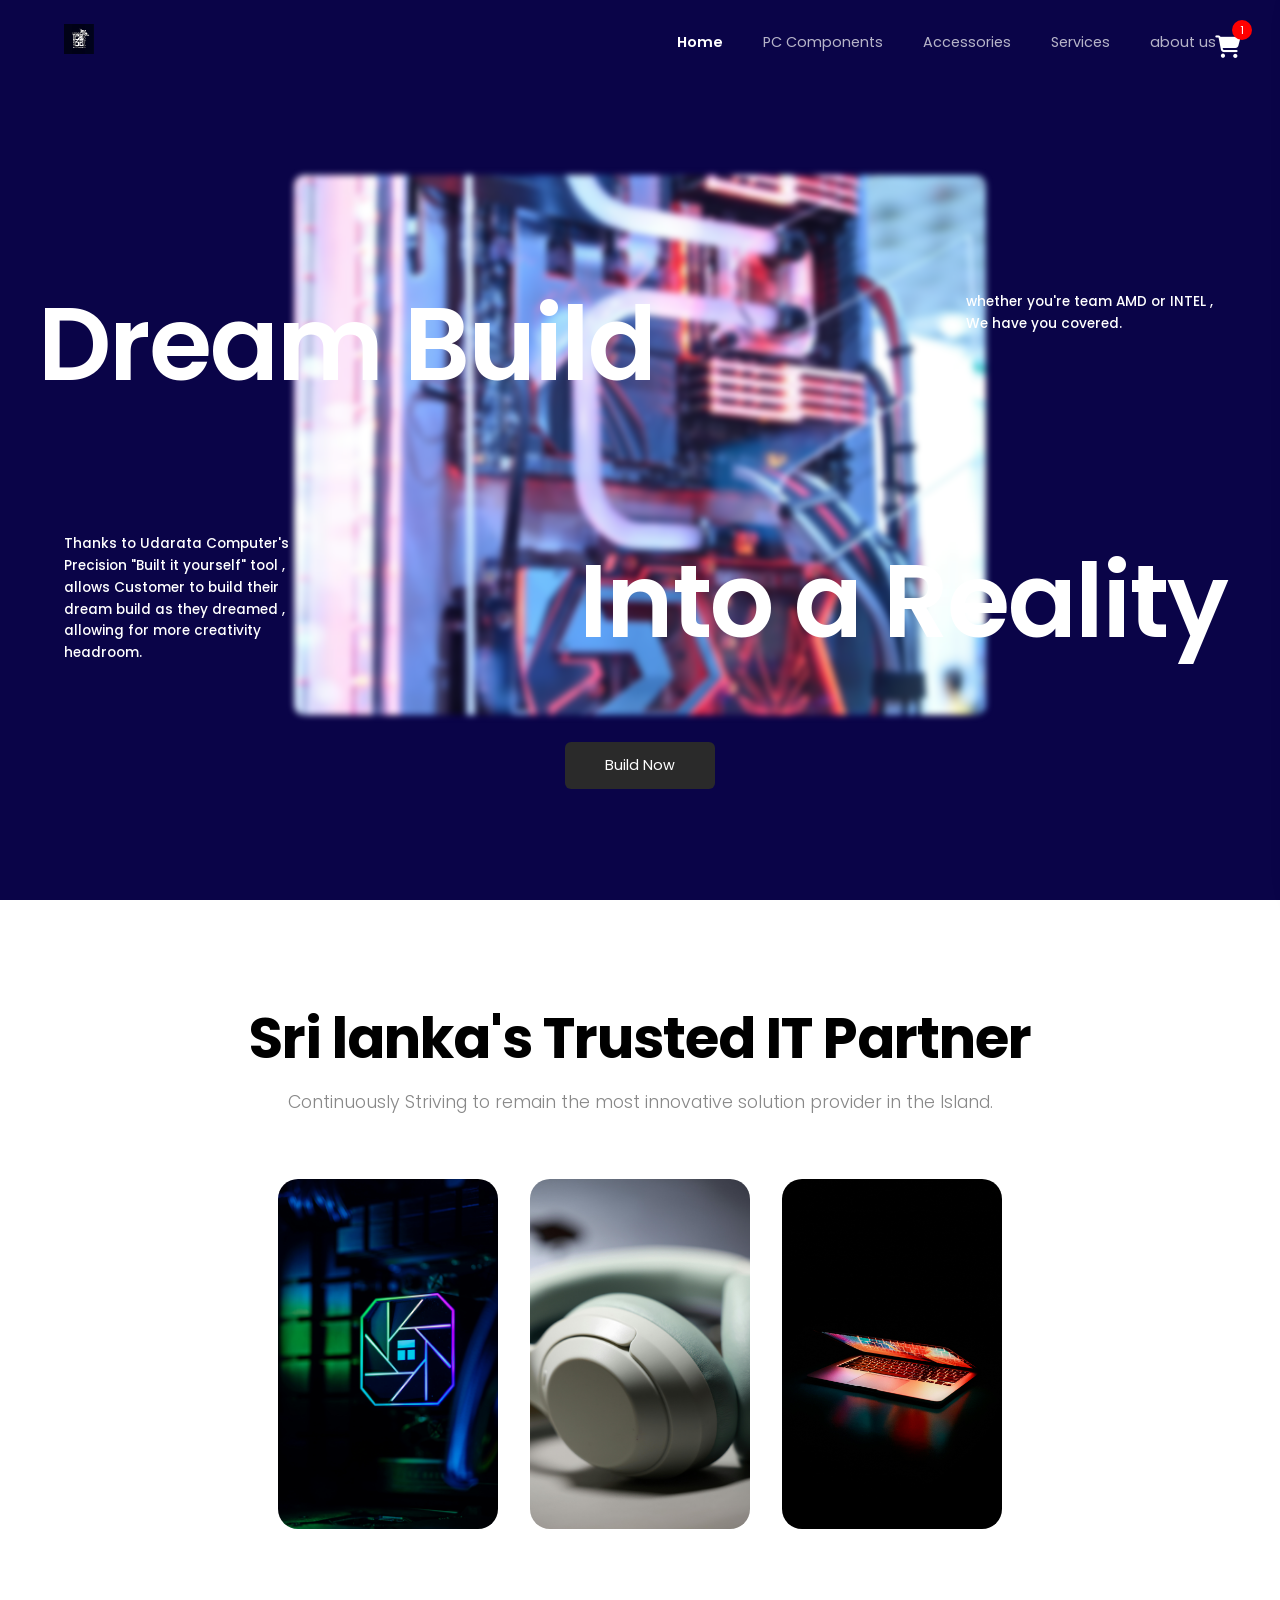
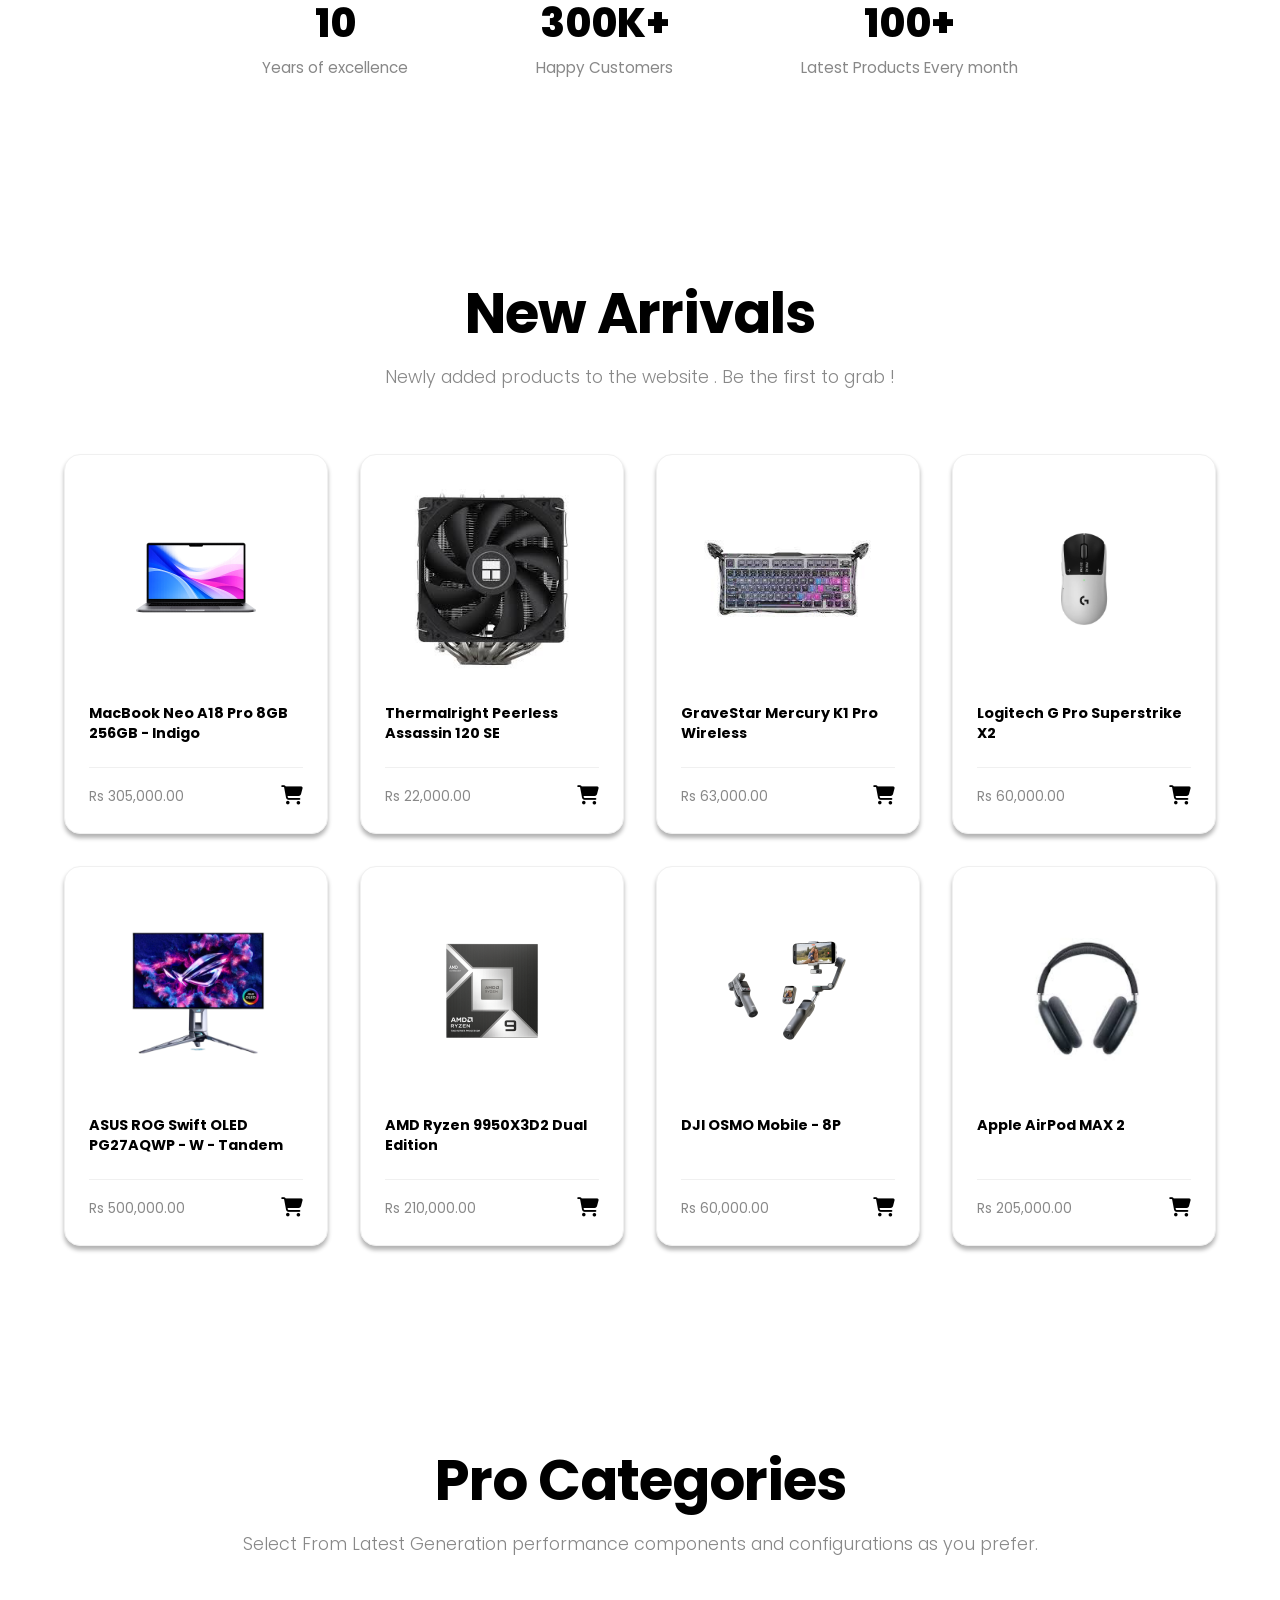
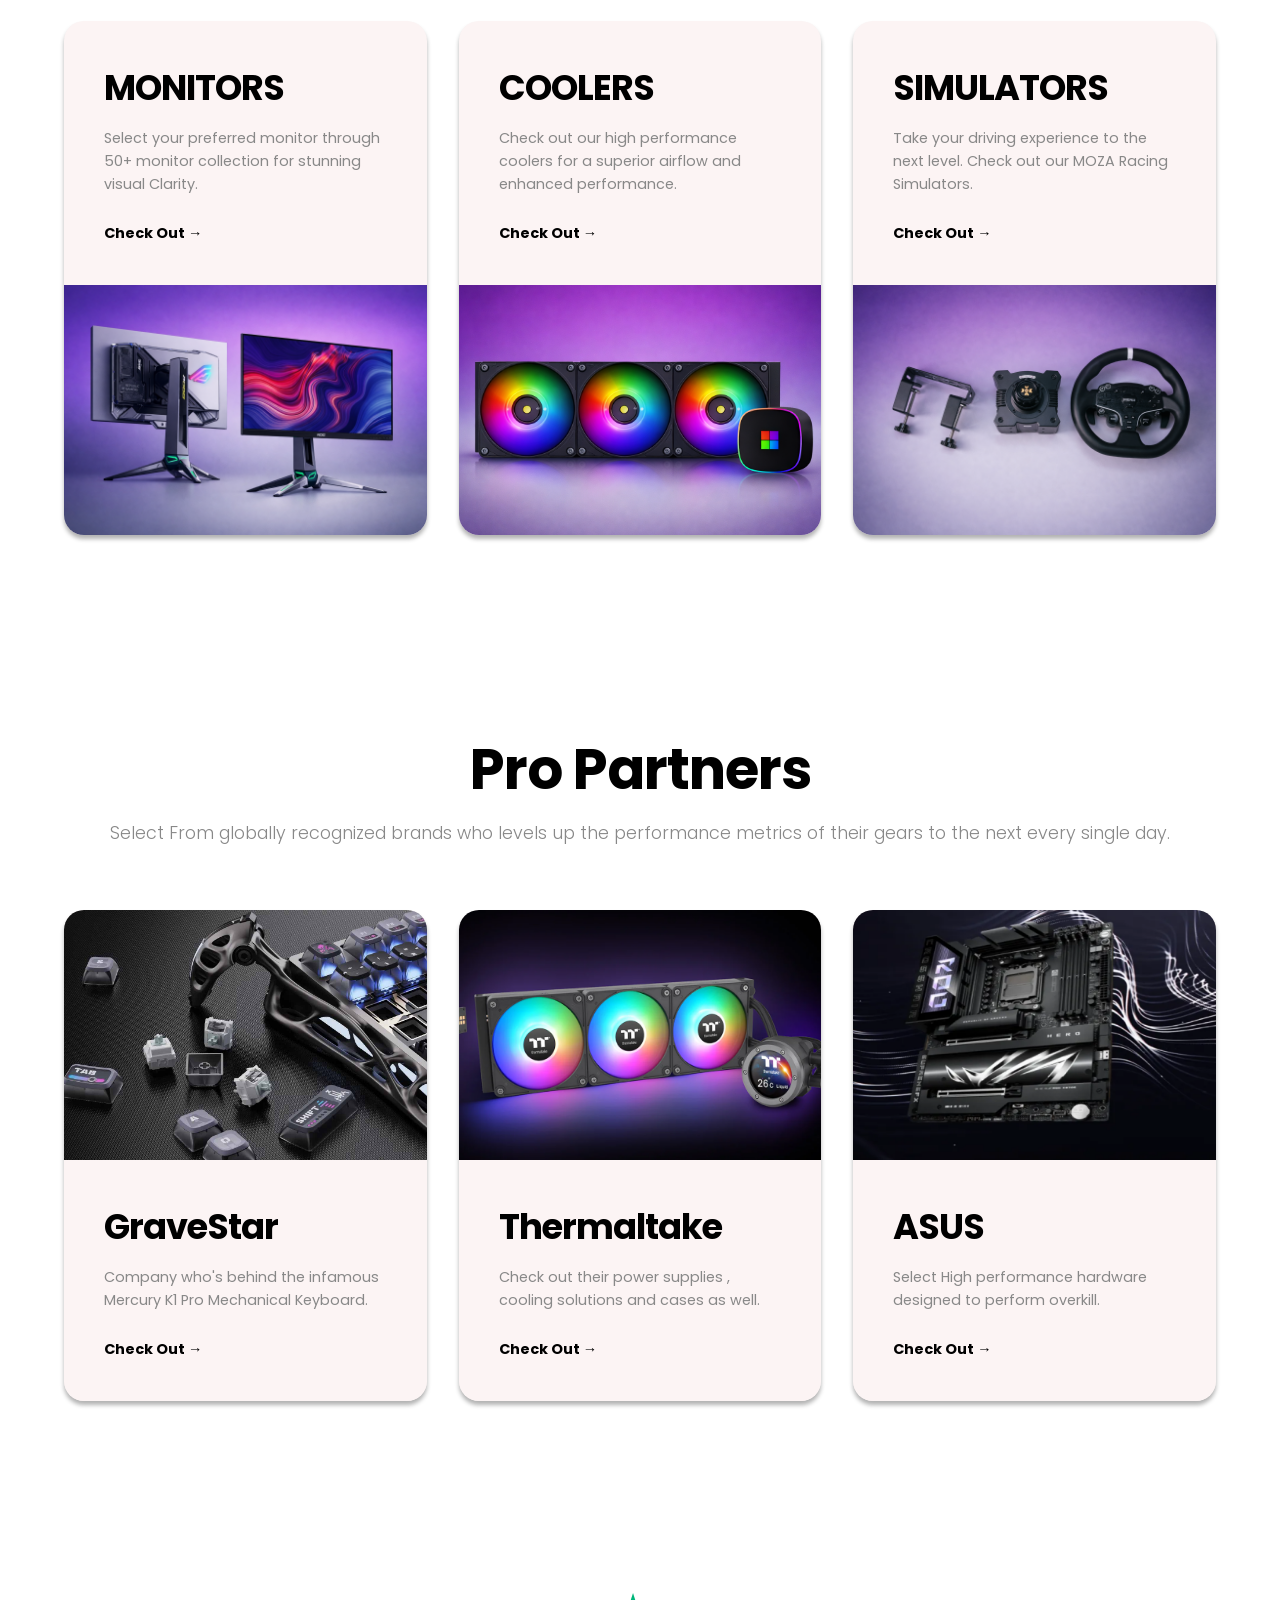
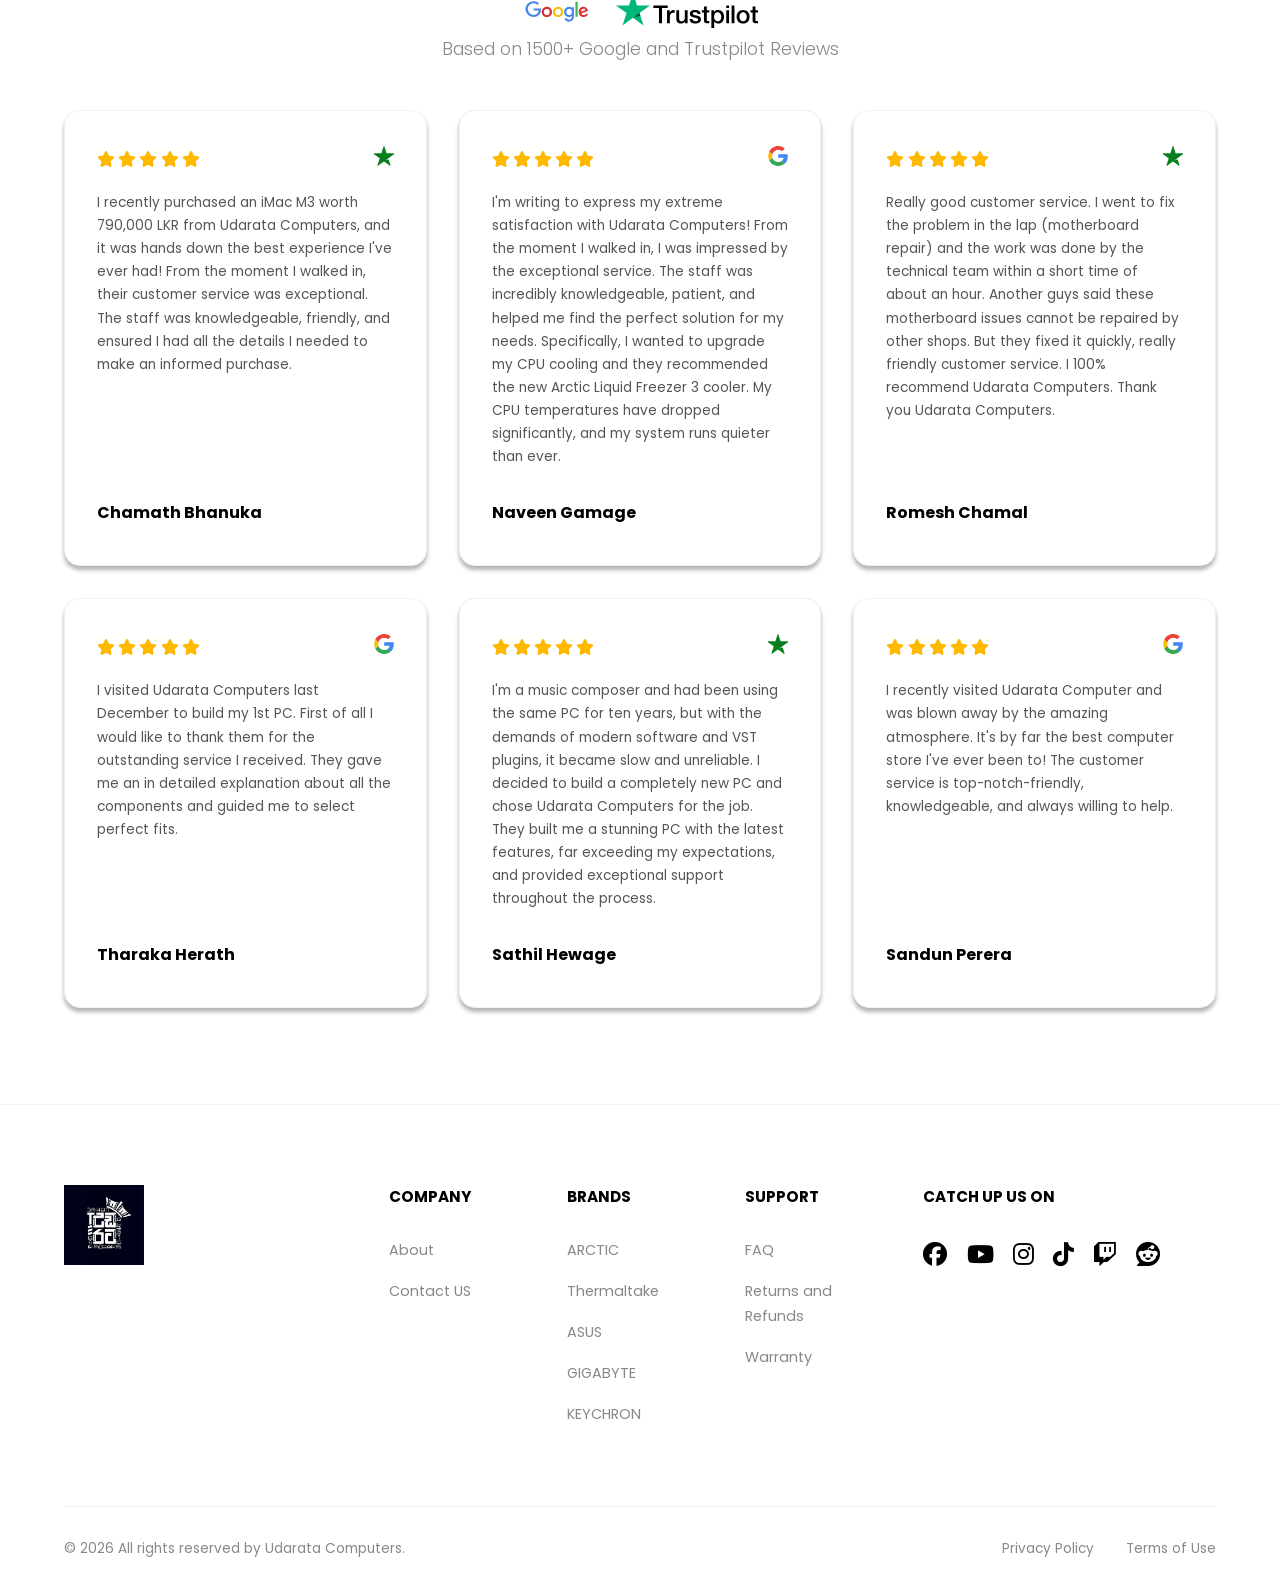
<file: index.html>
<!DOCTYPE html>
<html lang="en">
<head>
    <meta charset="UTF-8">
    <meta name="viewport" content="width=device-width, initial-scale=1.0">
    <title>Udarata Computers</title>
    <!-- Google Fonts: Poppins -->
    <link rel="preconnect" href="https://fonts.googleapis.com">
    <link rel="preconnect" href="https://fonts.gstatic.com" crossorigin>
    <link href="https://fonts.googleapis.com/css2?family=Poppins:wght@300;400;500;600;700;800&display=swap" rel="stylesheet">
    <!-- FontAwesome for Icons -->
    <link rel="stylesheet" href="https://cdnjs.cloudflare.com/ajax/libs/font-awesome/6.4.0/css/all.min.css">
    <!-- Custom CSS -->
    <link rel="stylesheet" href="style.css">
</head>
<body>

    <!-- Hero Section -->
    <header class="hero">
        <nav class="navbar">
            <div class="logo">
                <img src="assets/uDarata Logo.png" alt="Logo" #="hero-img" style="height: 30px;">
            </div>
            <ul class="nav-links">
                <li><a href="#" class="active">Home</a></li>
                <li><a href="pc_peripherals.html">PC Components</a></li>
                <li><a href="#">Accessories</a></li>
                <li><a href="#">Services</a></li>
                <li><a href="#">about us</a></li>
            </ul>
            <div class="cart-icon">

                <i class="fa-solid fa-cart-shopping"></i>
            
                <span class="cart-count">1</span>
            
            </div>
        </nav>

        <!-- SIDEBAR CART -->

<!-- CART ICON -->


<!-- OVERLAY -->
<div class="cart-overlay"></div>

<!-- SIDEBAR -->
<div class="cart-sidebar">

    <!-- TOP -->
    <div class="cart-header">

        <h2>Your Cart</h2>

        <button class="close-cart">
            <i class="fa-solid fa-xmark"></i>
        </button>

    </div>

    <!-- CART ITEMS -->
    <div class="cart-items"></div>

    <!-- FOOTER -->
    <div class="cart-footer">

        <div class="total-row">
            <span>Total</span>
            <h3>Rs 0</h3>
        </div>

        <button class="checkout-btn">
            CHECKOUT
        </button>

    </div>

</div>
        
        <div class="hero-content">
            <div class="hero-image-container">
                <img src="assets/Hero.jpg" alt="PC Build" class="hero-img">
                <div class="hero-text-overlay1">
                    <h1 class="hero-title1">Dream Build</h1>    
                </div>
                <div class="hero-text-overlay2">
                    <h1 class="hero-title2">Into a Reality</h1>
                </div>
            </div>
            
            <div class="hero-text-left">
                <p>Thanks to Udarata Computer's Precision "Built it yourself" tool , allows Customer to build their dream build as they dreamed , allowing for more creativity headroom.</p>
            </div>
            
            <div class="hero-text-right">
                <p>whether you're team AMD or INTEL , We have you covered.</p>
            </div>
            
            <button class="build-now-btn">Build Now</button>
        </div>
    </header>

    <!-- Trusted IT Partner Section -->
    <section class="trusted-section">
        <h2>Sri lanka's Trusted IT Partner</h2>
        <p class="subtitle">Continuously Striving to remain the most innovative solution provider in the Island.</p>
        
        <div class="trusted-images">
            <img src="assets/home 01.jpeg" alt="PC Case" class="img-tall">
            <img src="assets/home 02.jpeg" alt="Headphones" class="img-tall">
            <img src="assets/home 03.jpeg" alt="Laptop" class="img-tall">
        </div>
        
        <div class="trusted-stats">
            <div class="stat">
                <h3>10</h3>
                <p>Years of excellence</p>
            </div>
            <div class="stat">
                <h3>300K+</h3>
                <p>Happy Customers</p>
            </div>
            <div class="stat">
                <h3>100+</h3>
                <p>Latest Products Every month</p>
            </div>
        </div>
    </section>

    <!-- New Arrivals Section -->
    <section class="new-arrivals">
        <h2>New Arrivals</h2>
        <p class="subtitle">Newly added products to the website . Be the first to grab !</p>
        
        <div class="product-grid">
            <!-- Product 1 -->
            <div class="product-card">
                <div class="product-img">
                    <img src="assets/Macbook Neo.png" alt="MacBook Neo A18">
                </div>
                <div class="product-info">
                    <h4>MacBook Neo A18 Pro 8GB 256GB - Indigo</h4>
                    <div class="price-row">
                        <span class="price">Rs 305,000.00</span>
                    
                        <span class="add-to-cart"
                              data-name="MacBook Neo A18 Pro"
                              data-price="305000">
                            <i class="fa-solid fa-cart-shopping"></i>
                        </span>
                    </div>
                </div>
            </div>
            <!-- Product 2 -->
            <div class="product-card">
                <div class="product-img">
                    <img src="assets/thermalright pa 120 SE.jpg" alt="Thermalright Cooler">
                </div>
                <div class="product-info">
                    <h4>Thermalright Peerless Assassin 120 SE</h4>
                    <div class="price-row">
                        <span class="price">Rs 22,000.00</span>
                    
                        <span class="add-to-cart"
                              data-name="Thermalright PA 120 SE"
                              data-price="22000">
                            <i class="fa-solid fa-cart-shopping"></i>
                        </span>
                    </div>
                </div>
            </div>
            <!-- Product 3 -->
            <div class="product-card">
                <div class="product-img">
                    <img src="assets/gravestar pro KB.jpg" alt="GraveStar Keyboard">
                </div>
                <div class="product-info">
                    <h4>GraveStar Mercury K1 Pro Wireless</h4>
                    <div class="price-row">
                        <span class="price">Rs 63,000.00</span>
                    
                        <span class="add-to-cart"
                              data-name="GraveStar Mercury K1"
                              data-price="63000">
                            <i class="fa-solid fa-cart-shopping"></i>
                        </span>
                    </div>
                </div>
            </div>
            <!-- Product 4 -->
            <div class="product-card">
                <div class="product-img">
                    <img src="assets/G pro  ss 2.png" alt="Logitech Mouse">
                </div>
                <div class="product-info">
                    <h4>Logitech G Pro Superstrike X2</h4>
                    <div class="price-row">
                        <span class="price">Rs 60,000.00</span>
                    
                        <span class="add-to-cart"
                              data-name="Logitech Superstrike X2"
                              data-price="60000">
                            <i class="fa-solid fa-cart-shopping"></i>
                        </span>
                    </div>
                </div>
            </div>
            <!-- Product 5 -->
            <div class="product-card">
                <div class="product-img">
                    <img src="assets/rog monitor.PNG" alt="ASUS Monitor">
                </div>
                <div class="product-info">
                    <h4>ASUS ROG Swift OLED PG27AQWP - W - Tandem OLED</h4>
                    <div class="price-row">
                        <span class="price">Rs 500,000.00</span>
                    
                        <span class="add-to-cart"
                              data-name="ASUS ROG Swift OLED PG27AQWP"
                              data-price="500000">
                            <i class="fa-solid fa-cart-shopping"></i>
                        </span>
                    </div>
                </div>
            </div>
            <!-- Product 6 -->
            <div class="product-card">
                <div class="product-img">
                    <img src="assets/9950x3D2.png" alt="AMD Ryzen CPU">
                </div>
                <div class="product-info">
                    <h4>AMD Ryzen 9950X3D2 Dual Edition</h4>
                    <div class="price-row">
                        <span class="price">Rs 210,000.00</span>
                    
                        <span class="add-to-cart"
                              data-name="AMD Ryzen 9950X3D2"
                              data-price="210000">
                            <i class="fa-solid fa-cart-shopping"></i>
                        </span>
                    </div>
                </div>
            </div>
            <!-- Product 7 -->
            <div class="product-card">
                <div class="product-img">
                    <img src="assets/DJI OSMO.png" alt="DJI Gimbal">
                </div>
                <div class="product-info">
                    <h4>DJI OSMO Mobile - 8P</h4>
                    <div class="price-row">
                        <span class="price">Rs 60,000.00</span>
                    
                        <span class="add-to-cart"
                              data-name="DJI OSMO Mobile"
                              data-price="60000">
                            <i class="fa-solid fa-cart-shopping"></i>
                        </span>
                    </div>
                </div>
            </div>
            <!-- Product 8 -->
            <div class="product-card">
                <div class="product-img">
                    <img src="assets/airpods.PNG" alt="AirPods Max">
                </div>
                <div class="product-info">
                    <h4>Apple AirPod MAX 2</h4>
                    <div class="price-row">
                        <span class="price">Rs 205,000.00</span>
                        <span class="add-to-cart"
                              data-name="Apple AirPod MAX 2"
                              data-price="205000">
                            <i class="fa-solid fa-cart-shopping"></i>
                        </span>
                    </div>
                </div>
            </div>
        </div>
    </section>

    <!-- Pro Categories Section -->
    <section class="pro-categories">
        <h2>Pro Categories</h2>
        <p class="subtitle">Select From Latest Generation performance components and configurations as you prefer.</p>
        
        <div class="category-grid">
            <div class="category-card">
                <div class="cat-content">
                    <h3>MONITORS</h3>
                    <p>Select your preferred monitor through 50+ monitor collection for stunning visual Clarity.</p>
                    <a href="#" class="check-out">Check Out &rarr;</a>
                </div>
                <img src="assets/Monitors.png" alt="Monitors">
            </div>
            <div class="category-card">
                <div class="cat-content">
                    <h3>COOLERS</h3>
                    <p>Check out our high performance coolers for a superior airflow and enhanced performance.</p>
                    <a href="#" class="check-out">Check Out &rarr;</a>
                </div>
                <img src="assets/Coolers.png" alt="Coolers">
            </div>
            <div class="category-card">
                <div class="cat-content">
                    <h3>SIMULATORS</h3>
                    <p>Take your driving experience to the next level. Check out our MOZA Racing Simulators.</p>
                    <a href="#" class="check-out">Check Out &rarr;</a>
                </div>
                <img src="assets/Simulators.png" alt="Simulators">
            </div>
        </div>
    </section>

    <!-- Pro Partners Section -->
    <section class="pro-partners">
        <h2>Pro Partners</h2>
        <p class="subtitle">Select From globally recognized brands who levels up the performance metrics of their gears to the next every single day.</p>
        
        <div class="partner-grid">
            <div class="partner-card">
                <div class="partner-img-wrapper">
                    <img src="assets/gravestar KB.jpg" alt="GraveStar Keyboard">
                </div>
                <div class="partner-content">
                    <h3>GraveStar</h3>
                    <p>Company who's behind the infamous Mercury K1 Pro Mechanical Keyboard.</p>
                    <a href="#" class="check-out">Check Out &rarr;</a>
                </div>
            </div>
            <div class="partner-card">
                <div class="partner-img-wrapper">
                    <img src="assets/thermaltake.PNG" alt="Thermaltake">
                </div>
                <div class="partner-content">
                    <h3>Thermaltake</h3>
                    <p>Check out their power supplies , cooling solutions and cases as well.</p>
                    <a href="#" class="check-out">Check Out &rarr;</a>
                </div>
            </div>
            <div class="partner-card">
                <div class="partner-img-wrapper">
                    <img src="assets/asus mobo.PNG" alt="ASUS Motherboard">
                </div>
                <div class="partner-content">
                    <h3>ASUS</h3>
                    <p>Select High performance hardware designed to perform overkill.</p>
                    <a href="#" class="check-out">Check Out &rarr;</a>
                </div>
            </div>
        </div>
    </section>

    <!-- Reviews Section -->
    <section class="reviews">
        <div class="review-logos">
            <img src="assets/google name.svg" alt="Google" style="height: 35px;">
            <img src="assets/trustpilot name.svg" alt="Trustpilot" style="height: 35px;">
        </div>
        <p class="subtitle" style="margin-bottom: 2rem;">Based on 1500+ Google and Trustpilot Reviews</p>
        
        <div class="review-grid">
            <!-- Review 1 -->
            <div class="review-card">
                <div class="stars">
                    <i class="fa-solid fa-star"></i><i class="fa-solid fa-star"></i><i class="fa-solid fa-star"></i><i class="fa-solid fa-star"></i><i class="fa-solid fa-star"></i>
                    <span class="trust-icon"><img src="assets/trustpilot star.svg" alt="Trustpilot" style="height: 20px;"></span>
                </div>
                <p class="review-text">I recently purchased an iMac M3 worth 790,000 LKR from Udarata Computers, and it was hands down the best experience I've ever had! From the moment I walked in, their customer service was exceptional. The staff was knowledgeable, friendly, and ensured I had all the details I needed to make an informed purchase.</p>
                <h4 class="reviewer-name">Chamath Bhanuka</h4>
            </div>
            <!-- Review 2 -->
            <div class="review-card">
                <div class="stars">
                    <i class="fa-solid fa-star"></i><i class="fa-solid fa-star"></i><i class="fa-solid fa-star"></i><i class="fa-solid fa-star"></i><i class="fa-solid fa-star"></i>
                    <span class="trust-icon"><img src="assets/google logo.svg" alt="Trustpilot" style="height: 20px;"></span>
                </div>
                <p class="review-text">I'm writing to express my extreme satisfaction with Udarata Computers! From the moment I walked in, I was impressed by the exceptional service. The staff was incredibly knowledgeable, patient, and helped me find the perfect solution for my needs. Specifically, I wanted to upgrade my CPU cooling and they recommended the new Arctic Liquid Freezer 3 cooler. My CPU temperatures have dropped significantly, and my system runs quieter than ever.</p>
                <h4 class="reviewer-name">Naveen Gamage</h4>
            </div>
            <!-- Review 3 -->
            <div class="review-card">
                <div class="stars">
                    <i class="fa-solid fa-star"></i><i class="fa-solid fa-star"></i><i class="fa-solid fa-star"></i><i class="fa-solid fa-star"></i><i class="fa-solid fa-star"></i>
                    <span class="trust-icon"><img src="assets/trustpilot star.svg" alt="Trustpilot" style="height: 20px;"></span>
                </div>
                <p class="review-text">Really good customer service. I went to fix the problem in the lap (motherboard repair) and the work was done by the technical team within a short time of about an hour. Another guys said these motherboard issues cannot be repaired by other shops. But they fixed it quickly, really friendly customer service. I 100% recommend Udarata Computers. Thank you Udarata Computers.</p>
                <h4 class="reviewer-name">Romesh Chamal</h4>
            </div>
            <!-- Review 4 -->
            <div class="review-card">
                <div class="stars">
                    <i class="fa-solid fa-star"></i><i class="fa-solid fa-star"></i><i class="fa-solid fa-star"></i><i class="fa-solid fa-star"></i><i class="fa-solid fa-star"></i>
                    <span class="trust-icon"><img src="assets/google logo.svg" alt="Trustpilot" style="height: 20px;"></span>
                </div>
                <p class="review-text">I visited Udarata Computers last December to build my 1st PC. First of all I would like to thank them for the outstanding service I received. They gave me an in detailed explanation about all the components and guided me to select perfect fits.</p>
                <h4 class="reviewer-name">Tharaka Herath</h4>
            </div>
            <!-- Review 5 -->
            <div class="review-card">
                <div class="stars">
                    <i class="fa-solid fa-star"></i><i class="fa-solid fa-star"></i><i class="fa-solid fa-star"></i><i class="fa-solid fa-star"></i><i class="fa-solid fa-star"></i>
                    <span class="trust-icon"><img src="assets/trustpilot star.svg" alt="Trustpilot" style="height: 20px;"></span>
                </div>
                <p class="review-text">I'm a music composer and had been using the same PC for ten years, but with the demands of modern software and VST plugins, it became slow and unreliable. I decided to build a completely new PC and chose Udarata Computers for the job. They built me a stunning PC with the latest features, far exceeding my expectations, and provided exceptional support throughout the process.</p>
                <h4 class="reviewer-name">Sathil Hewage</h4>
            </div>
            <!-- Review 6 -->
            <div class="review-card">
                <div class="stars">
                    <i class="fa-solid fa-star"></i><i class="fa-solid fa-star"></i><i class="fa-solid fa-star"></i><i class="fa-solid fa-star"></i><i class="fa-solid fa-star"></i>
                    <span class="trust-icon"><img src="assets/google logo.svg" alt="Trustpilot" style="height: 20px;"></span>
                </div>
                <p class="review-text">I recently visited Udarata Computer and was blown away by the amazing atmosphere. It's by far the best computer store I've ever been to! The customer service is top-notch-friendly, knowledgeable, and always willing to help.</p>
                <h4 class="reviewer-name">Sandun Perera</h4>
            </div>
        </div>
    </section>

    <!-- Footer -->
    <footer class="site-footer">
        <div class="footer-top">
            <div class="footer-logo">
                <img src="assets/uDarata Logo.png" alt="Udarata Logo" style="width: 100%;">
            </div>
            <div class="footer-col">
                <h4>COMPANY</h4>
                <ul>
                    <li><a href="#">About</a></li>
                    <li><a href="#">Contact US</a></li>
                </ul>
            </div>
            <div class="footer-col">
                <h4>BRANDS</h4>
                <ul>
                    <li><a href="#">ARCTIC</a></li>
                    <li><a href="#">Thermaltake</a></li>
                    <li><a href="#">ASUS</a></li>
                    <li><a href="#">GIGABYTE</a></li>
                    <li><a href="#">KEYCHRON</a></li>
                </ul>
            </div>
            <div class="footer-col">
                <h4>SUPPORT</h4>
                <ul>
                    <li><a href="#">FAQ</a></li>
                    <li><a href="#">Returns and Refunds</a></li>
                    <li><a href="#">Warranty</a></li>
                </ul>
            </div>
            <div class="footer-col social-col">
                <h4>Catch up us on</h4>
                <div class="social-icons">
                    <a href="#"><i class="fa-brands fa-facebook"></i></a>
                    <a href="#"><i class="fa-brands fa-youtube"></i></a>
                    <a href="#"><i class="fa-brands fa-instagram"></i></a>
                    <a href="#"><i class="fa-brands fa-tiktok"></i></a>
                    <a href="#"><i class="fa-brands fa-twitch"></i></a>
                    <a href="#"><i class="fa-brands fa-reddit"></i></a>
                </div>
            </div>
        </div>
        <div class="footer-bottom">
            <p>&copy; 2026 All rights reserved by Udarata Computers.</p>
            <div class="footer-links">
                <a href="#">Privacy Policy</a>
                <a href="#">Terms of Use</a>
            </div>
        </div>
    </footer>
   

<div>

   

</div>

    <script src="script.js"></script>
</body>
</html>
</file>
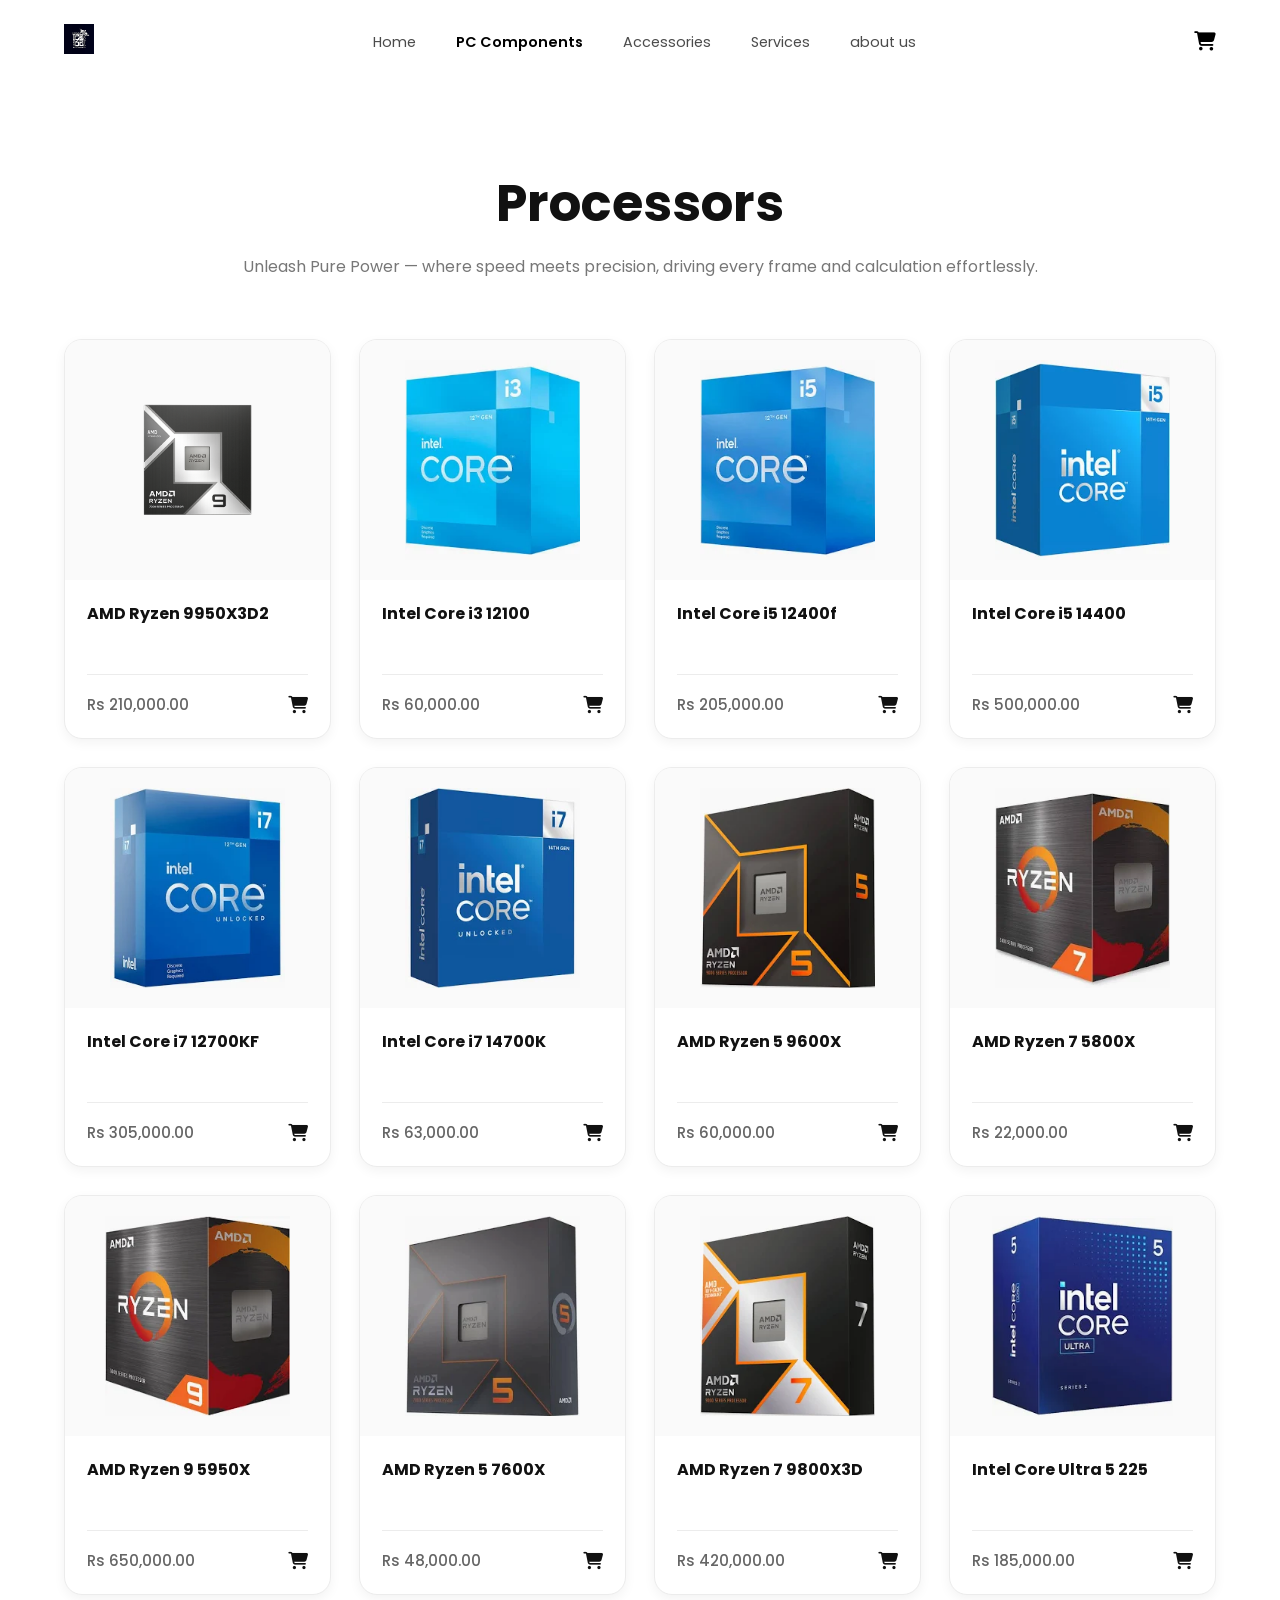
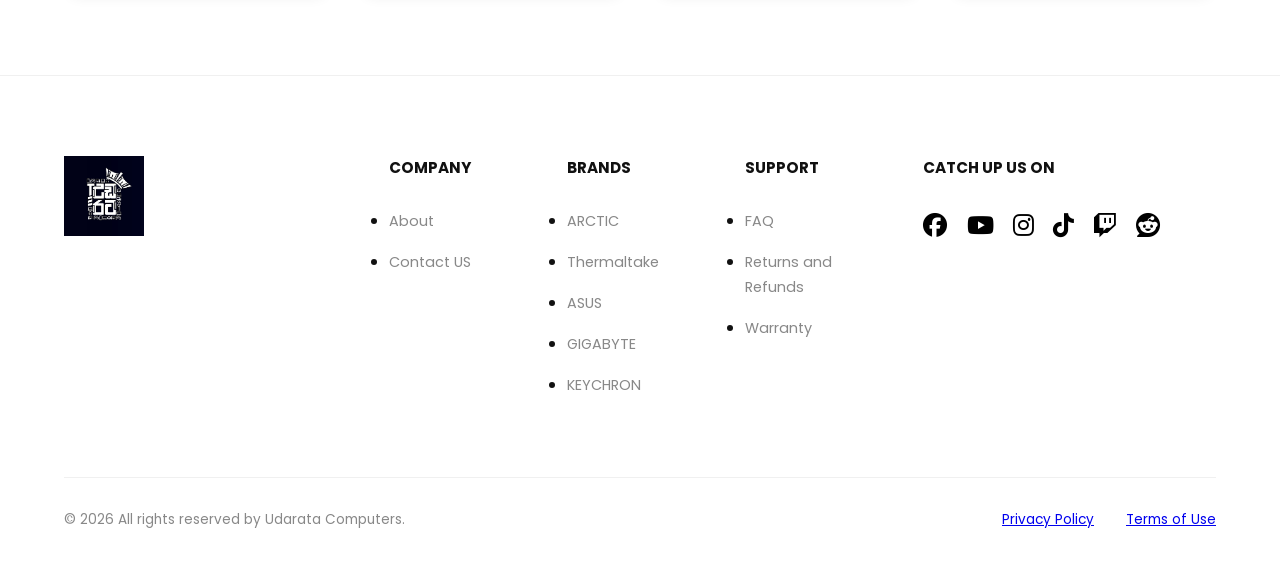
<file: processors.html>
<!-- products.html -->
<!DOCTYPE html>
<html lang="en">
<head>
    <meta charset="UTF-8">
    <meta name="viewport" content="width=device-width, initial-scale=1.0">
    <title>Products - Udarata Computers</title>

    <!-- Google Font -->
    <link href="https://fonts.googleapis.com/css2?family=Poppins:wght@300;400;500;600;700&display=swap" rel="stylesheet">

    <!-- Font Awesome -->
    <link rel="stylesheet" href="https://cdnjs.cloudflare.com/ajax/libs/font-awesome/6.4.0/css/all.min.css">

    <!-- CSS -->
    <link rel="stylesheet" href="products.css">
</head>
<body>
    <header class="hero">
        <nav class="navbar">
            <div class="logo">
                <img src="assets/uDarata Logo.png" alt="Logo" #="hero-img" style="height: 30px;">
            </div>
            <ul class="nav-links">
                <li><a href="index.html" >Home</a></li>
                <li><a href="pc_peripherals.html" class="active">PC Components</a></li>
                <li><a href="#">Accessories</a></li>
                <li><a href="#">Services</a></li>
                <li><a href="#">about us</a></li>
            </ul>
            <div class="nav-icons">
                <i class="fa-solid fa-cart-shopping"></i>
            </div>
        </nav>
    <section class="products-page">

        <div class="section-header">
            <h1>Processors</h1>
            <p>Unleash Pure Power — where speed meets precision, driving every frame and calculation effortlessly.</p>
        </div>

        <div class="products-grid">

            <!-- CARD 1 -->
            <div class="product-card">
                <div class="product-image">
                    <img src="assets/9950x3D2.png" alt="">
                </div>

                <div class="product-info">
                    <h3>AMD Ryzen 9950X3D2</h3>

                    <div class="price-cart">
                        <span>Rs 210,000.00</span>
                        <i class="fa-solid fa-cart-shopping"></i>
                    </div>
                </div>
            </div>

            <!-- CARD 2 -->
            <div class="product-card">
                <div class="product-image">
                    <img src="procesors/i3 12100.webp" alt="">
                </div>

                <div class="product-info">
                    <h3>Intel Core i3 12100</h3>

                    <div class="price-cart">
                        <span>Rs 60,000.00</span>
                        <i class="fa-solid fa-cart-shopping"></i>
                    </div>
                </div>
            </div>

            <!-- CARD 3 -->
            <div class="product-card">
                <div class="product-image">
                    <img src="procesors/i5 12400f.webp" alt="">
                </div>

                <div class="product-info">
                    <h3>Intel Core i5 12400f</h3>

                    <div class="price-cart">
                        <span>Rs 205,000.00</span>
                        <i class="fa-solid fa-cart-shopping"></i>
                    </div>
                </div>
            </div>

            <!-- CARD 4 -->
            <div class="product-card">
                <div class="product-image">
                    <img src="procesors/i5 14400.webp" alt="">
                </div>

                <div class="product-info">
                    <h3>Intel Core i5 14400</h3>

                    <div class="price-cart">
                        <span>Rs 500,000.00</span>
                        <i class="fa-solid fa-cart-shopping"></i>
                    </div>
                </div>
            </div>

            <!-- CARD 5 -->
            <div class="product-card">
                <div class="product-image">
                    <img src="procesors/i7 12700kf.webp" alt="">
                </div>

                <div class="product-info">
                    <h3>Intel Core i7 12700KF</h3>

                    <div class="price-cart">
                        <span>Rs 305,000.00</span>
                        <i class="fa-solid fa-cart-shopping"></i>
                    </div>
                </div>
            </div>

            <!-- CARD 6 -->
            <div class="product-card">
                <div class="product-image">
                    <img src="procesors/i7 14700k.webp" alt="">
                </div>

                <div class="product-info">
                    <h3>Intel Core i7 14700K</h3>

                    <div class="price-cart">
                        <span>Rs 63,000.00</span>
                        <i class="fa-solid fa-cart-shopping"></i>
                    </div>
                </div>
            </div>

            <!-- CARD 7 -->
            <div class="product-card">
                <div class="product-image">
                    <img src="procesors/ryzen 5 9600x.webp" alt="">
                </div>

                <div class="product-info">
                    <h3>AMD Ryzen 5 9600X</h3>

                    <div class="price-cart">
                        <span>Rs 60,000.00</span>
                        <i class="fa-solid fa-cart-shopping"></i>
                    </div>
                </div>
            </div>

            <!-- CARD 8 -->
            <div class="product-card">
                <div class="product-image">
                    <img src="procesors/ryzen 5800x.webp" alt="">
                </div>

                <div class="product-info">
                    <h3>AMD Ryzen 7 5800X</h3>

                    <div class="price-cart">
                        <span>Rs 22,000.00</span>
                        <i class="fa-solid fa-cart-shopping"></i>
                    </div>
                </div>
            </div>

            <!-- CARD 9 -->
            <div class="product-card">
                <div class="product-image">
                    <img src="procesors/ryzen 5950x.webp" alt="">
                </div>

                <div class="product-info">
                    <h3>AMD Ryzen 9 5950X</h3>

                    <div class="price-cart">
                        <span>Rs 650,000.00</span>
                        <i class="fa-solid fa-cart-shopping"></i>
                    </div>
                </div>
            </div>

            <!-- CARD 10 -->
            <div class="product-card">
                <div class="product-image">
                    <img src="procesors/ryzen5 7600x.webp" alt="">
                </div>

                <div class="product-info">
                    <h3>AMD Ryzen 5 7600X</h3>

                    <div class="price-cart">
                        <span>Rs 48,000.00</span>
                        <i class="fa-solid fa-cart-shopping"></i>
                    </div>
                </div>
            </div>

            <!-- CARD 11 -->
            <div class="product-card">
                <div class="product-image">
                    <img src="procesors/ryzen7 9800x3d.webp" alt="">
                </div>

                <div class="product-info">
                    <h3>AMD Ryzen 7 9800X3D</h3>

                    <div class="price-cart">
                        <span>Rs 420,000.00</span>
                        <i class="fa-solid fa-cart-shopping"></i>
                    </div>
                </div>
            </div>

            <!-- CARD 12 -->
            <div class="product-card">
                <div class="product-image">
                    <img src="procesors/ultra 5 225.webp" alt="">
                </div>

                <div class="product-info">
                    <h3>Intel Core Ultra 5 225</h3>

                    <div class="price-cart">
                        <span>Rs 185,000.00</span>
                        <i class="fa-solid fa-cart-shopping"></i>
                    </div>
                </div>
            </div>

        </div>

    </section>
    <footer class="site-footer">
        <div class="footer-top">
            <div class="footer-logo">
                <img src="assets/uDarata Logo.png" alt="Udarata Logo" style="width: 100%;">
            </div>
            <div class="footer-col">
                <h4>COMPANY</h4>
                <ul>
                    <li><a href="#">About</a></li>
                    <li><a href="#">Contact US</a></li>
                </ul>
            </div>
            <div class="footer-col">
                <h4>BRANDS</h4>
                <ul>
                    <li><a href="#">ARCTIC</a></li>
                    <li><a href="#">Thermaltake</a></li>
                    <li><a href="#">ASUS</a></li>
                    <li><a href="#">GIGABYTE</a></li>
                    <li><a href="#">KEYCHRON</a></li>
                </ul>
            </div>
            <div class="footer-col">
                <h4>SUPPORT</h4>
                <ul>
                    <li><a href="#">FAQ</a></li>
                    <li><a href="#">Returns and Refunds</a></li>
                    <li><a href="#">Warranty</a></li>
                </ul>
            </div>
            <div class="footer-col social-col">
                <h4>Catch up us on</h4>
                <div class="social-icons">
                    <a href="#"><i class="fa-brands fa-facebook"></i></a>
                    <a href="#"><i class="fa-brands fa-youtube"></i></a>
                    <a href="#"><i class="fa-brands fa-instagram"></i></a>
                    <a href="#"><i class="fa-brands fa-tiktok"></i></a>
                    <a href="#"><i class="fa-brands fa-twitch"></i></a>
                    <a href="#"><i class="fa-brands fa-reddit"></i></a>
                </div>
            </div>
        </div>
        <div class="footer-bottom">
            <p>&copy; 2026 All rights reserved by Udarata Computers.</p>
            <div class="footer-links">
                <a href="#">Privacy Policy</a>
                <a href="#">Terms of Use</a>
            </div>
        </div>
    </footer>
</body>
</html>
</file>
<file: style.css>
/* Base Styles & Variables */
:root {
    --primary-dark: #0a0448;
    --text-white: #ffffff;
    --text-dark: #000000;
    --text-gray: #888888;
    --light-bg: #fcf4f4;
    --border-color: #f0f0f0;
}

html{
    scroll-snap-type: y mandatory;
    scroll-behavior: smooth;
}
section {
    scroll-snap-align: start;
}

.hero{
    scroll-snap-align: start;
}

footer {
    scroll-snap-align: end;
}

* {
    margin: 0;
    padding: 0;
    box-sizing: border-box;
}

body {
    font-family: 'Poppins', sans-serif;
    color: var(--text-dark);
    background-color: var(--text-white);
    overflow-x: hidden;
}

a {
    text-decoration: none;
    color: inherit;
}

ul {
    list-style: none;
}

/* Navbar */
.hero {
    background-color: var(--primary-dark);
    min-height: 100vh;
    display: flex;
    flex-direction: column;
    position: relative;
    overflow: hidden;
    
}

.hero2{
    background-color: rgb(255, 255, 255);
    min-height: 100vh;
    display: flex;
    flex-direction: column;
    position: relative;
    overflow: hidden;
    color: var(--text-dark);
}



.navbar {
    display: flex;
    justify-content: space-between;
    align-items: center;
    padding: 1.5rem 5%;
    color: var(--text-white);
    z-index: 10;
}
.navbar2{
    display: flex;
    justify-content: space-between;
    align-items: center;
    padding: 1.5rem 5%;
    color: var(--text-dark);
    z-index: 10;
}


.nav-links {
    display: flex;
    gap: 2.5rem;
    font-size: 0.9rem;
}

.nav-links a {
    opacity: 0.7;
}

.nav-links a.active {
    opacity: 1;
    font-weight: 600;
}

.nav-icons i {
    display: flex;
    font-size: 1.2rem;
    cursor: pointer;
    align-items: center;
}

/* Hero Content */
.hero-content {
    flex: 1;
    display: flex;
    flex-direction: column;
    align-items: center;
    justify-content: center;
    position: relative;
    padding: 2rem 5%;
}

.hero-image-container {
    position: relative;
    width: 60%;
    max-width: 900px;
    height: 450px;
    margin: 0 auto;
    z-index: 1;
    display: flex;
    justify-content: center;
    align-items: center;
 
    
}

.hero-img {
    width: 120%;
    height: 120%;
    object-fit: cover;
    border-radius: 10px;
    filter: blur(3px);
    margin-top: 7%;
}

.hero-text-overlay1 {
    position: absolute;
    left: 7.5%;
    transform: translate(-50%, -50%);
    display: flex;
    flex-direction: column;
    align-items: center;
    justify-content: center;
    gap: 6rem;
    width: 150%;
    z-index: 2;
    pointer-events: none;
}

.hero-text-overlay2 {
    position: absolute;
    top: 90%;
    right: -138%;
    transform: translate(-50%, -50%);
    display: flex;
    flex-direction: column;
    align-items: center;
    justify-content: center;
    gap: 6rem;
    width: 150%;
    z-index: 2;
    pointer-events: none;
}


.hero-title1 {
    font-size: 8vw;
    font-weight: 600;
    color: var(--text-white);
    white-space: nowrap;
    letter-spacing: -2px;
}
.hero-title2 {
    font-size: 8vw;
    font-weight: 600;
    color: var(--text-white);
    white-space: nowrap;
    letter-spacing: -2px;
}
.hero-text-left, .hero-text-right {
    position: absolute;
    color: var(--text-white);
    width: 250px;
    font-size: 0.85rem;
    line-height: 1.6;
    z-index: 3;
}

.hero-text-left {
    left: 5%;
    top: 63%;
    transform: translateY(-50%);
    font-weight: 500;
}

.hero-text-right {
    right: 5%;
    top: 28%;
    transform: translateY(-50%);
    font-weight: 500;
}

.build-now-btn {
    margin-top: 6rem;
    padding: 0.8rem 2.5rem;
    background-color: #2a2a2a;
    color: var(--text-white);
    border: none;
    border-radius: 6px;
    font-family: inherit;
    font-size: 0.9rem;
    cursor: pointer;
    z-index: 3;
}



/* General Sections */
section {
    padding: 6rem 5%;
    text-align: center;
}

section h2 {
    font-size: 3.5rem;
    font-weight: 700;
    margin-bottom: 0.5rem;
    letter-spacing: -1px;
}

section .subtitle {
    color: var(--text-gray);
    font-size: 1.1rem;
    margin-bottom: 4rem;
    font-weight: 300;
}

/* =========================
   SIDEBAR CART
========================= */

.cart-icon{
    position: fixed;
    top: 30px;
    right: 40px;
    z-index: 2000;
    cursor: pointer;
    font-size: 1.4rem;
}

.cart-count{
    position: absolute;
    top: -10px;
    right: -12px;
    width: 20px;
    height: 20px;
    border-radius: 50%;
    background: red;
    color: white;
    font-size: 0.7rem;
    display: flex;
    align-items: center;
    justify-content: center;
}

/* OVERLAY */

.cart-overlay{
    position: fixed;
    inset: 0;
    background: rgba(0,0,0,0.45);
    opacity: 0;
    pointer-events: none;
    transition: 0.3s;
    z-index: 1998;
}

.cart-overlay.active{
    opacity: 1;
    pointer-events: all;
}

/* SIDEBAR */

.cart-sidebar{
    position: fixed;
    top: 0;
    right: -450px;
    width: 420px;
    max-width: 100%;
    height: 100vh;
    background: white;
    z-index: 1999;
    display: flex;
    flex-direction: column;
    transition: 0.4s ease;
    box-shadow: -10px 0 30px rgba(0,0,0,0.12);
}

.cart-sidebar.active{
    right: 0;
}

/* HEADER */

.cart-header{
    padding: 28px;
    border-bottom: 1px solid #ececec;
    display: flex;
    justify-content: space-between;
    align-items: center;
}

.cart-header h2{
    font-size: 1.5rem;
}

.close-cart{
    border: none;
    background: none;
    font-size: 1.3rem;
    cursor: pointer;
}

/* ITEMS */

.cart-items{
    flex: 1;
    overflow-y: auto;
    padding: 24px;
}

/* CARD */

.cart-card{
    border: 1px solid #ececec;
    border-radius: 18px;
    padding: 20px;
    margin-bottom: 20px;
    display: flex;
    justify-content: space-between;
    gap: 20px;
}

.cart-info h3{
    font-size: 0.95rem;
    line-height: 1.5;
    margin-bottom: 18px;
    color: #444;
}

.quantity-row{
    display: flex;
    align-items: center;
    gap: 16px;
}

.qty-btn{
    border: none;
    background: #f2f2f2;
    width: 28px;
    height: 28px;
    border-radius: 6px;
    cursor: pointer;
    font-weight: 700;
}

.cart-right{
    display: flex;
    flex-direction: column;
    justify-content: space-between;
    align-items: flex-end;
}

.cart-right h4{
    font-size: 1rem;
}

.delete-btn{
    border: none;
    background: #f2f2f2;
    width: 34px;
    height: 34px;
    border-radius: 8px;
    cursor: pointer;
}

/* FOOTER */

.cart-footer{
    border-top: 1px solid #ececec;
    padding: 24px;
}

.total-row{
    display: flex;
    justify-content: space-between;
    align-items: center;
    margin-bottom: 20px;
}

.total-row span{
    color: #666;
}

.checkout-btn{
    width: 100%;
    padding: 16px;
    border: none;
    background: black;
    color: white;
    border-radius: 12px;
    font-weight: 700;
    cursor: pointer;
    transition: 0.3s;
}

.checkout-btn:hover{
    opacity: 0.85;
}

/* Trusted IT Partner Section */
.trusted-images {
    display: flex;
    justify-content: center;
    align-items: center;
    gap: 2rem;
    margin-bottom: 4rem;
}

.trusted-images img {
    border-radius: 20px;
    object-fit: cover;
}

.img-tall {
    width: 220px;
    height: 350px;
}

.img-medium {
    width: 220px;
    height: 280px;
}

.trusted-stats {
    display: flex;
    justify-content: center;
    gap: 8rem;
}

.trusted-stats h3 {
    font-size: 2.5rem;
    font-weight: 800;
    margin-bottom: 0.2rem;
}

.trusted-stats p {
    color: var(--text-gray);
    font-size: 0.95rem;
}

/* New Arrivals Section */
.product-grid {
    display: grid;
    grid-template-columns: repeat(4, 1fr);
    gap: 2rem;
}

.product-card {
    border: 1px solid var(--border-color);
    border-radius: 16px;
    padding: 1.5rem;
    text-align: left;
    background: #fff;
    display: flex;
    flex-direction: column;
    box-shadow: 0px 4px 4px 0 rgb(0 0 0 / 0.3);
}

.product-img {
    height: 200px;
    display: flex;
    align-items: center;
    justify-content: center;
    margin-bottom: 1.5rem;
}

.product-img img {
    max-width: 90%;
    max-height: 90%;
    object-fit: contain;
}

.product-info {
    margin-top: auto;
}

.product-info h4 {
    font-size: 0.9rem;
    font-weight: 700;
    margin-bottom: 1.5rem;
    line-height: 1.4;
    height: 40px;
    overflow: hidden;
}

.price-row {
    display: flex;
    justify-content: space-between;
    align-items: center;
    border-top: 1px solid var(--border-color);
    padding-top: 1rem;
}

.price-row .price {
    color: var(--text-gray);
    font-size: 0.85rem;
}

.price-row i {
    cursor: pointer;
    font-size: 1.2rem;
    color: var(--text-dark);
}

/* Pro Categories Section */
.category-grid {
    display: grid;
    grid-template-columns: repeat(3, 1fr);
    gap: 2rem;
}

.category-card {
    background-color: var(--light-bg);
    border-radius: 20px;
    overflow: hidden;
    text-align: left;
    display: flex;
    flex-direction: column;
    min-height: 450px;
    box-shadow: 0px 4px 4px 0 rgb(0 0 0 / 0.3);
}

.cat-content {
    padding: 2.5rem;
}

.cat-content h3 {
    font-size: 2.2rem;
    font-weight: 700;
    margin-bottom: 0.8rem;
    letter-spacing: -1px;
}

.cat-content p {
    color: var(--text-gray);
    font-size: 0.9rem;
    margin-bottom: 1.5rem;
    line-height: 1.6;
}

.check-out {
    font-size: 0.9rem;
    font-weight: 700;
    color: var(--text-dark);
}

.category-card img {
    width: 100%;
    height: 250px;
    object-fit: cover;
    margin-top: auto;
}

/* Pro Partners Section */
.partner-grid {
    display: grid;
    grid-template-columns: repeat(3, 1fr);
    gap: 2rem;
}

.partner-card {
    background-color: var(--light-bg);
    border-radius: 20px;
    overflow: hidden;
    text-align: left;
    display: flex;
    flex-direction: column;
    box-shadow: 0px 4px 4px 0 rgb(0 0 0 / 0.3);
}

.partner-img-wrapper {
    height: 250px;
    width: 100%;
}

.partner-img-wrapper img {
    width: 100%;
    height: 100%;
    object-fit: cover;
}

.partner-content {
    padding: 2.5rem;
    background: var(--light-bg);
    border-radius: 0 0 20px 20px;
    flex: 1;
}

.partner-content h3 {
    font-size: 2.2rem;
    font-weight: 700;
    margin-bottom: 0.8rem;
    letter-spacing: -1px;
}

.partner-content p {
    color: var(--text-gray);
    font-size: 0.9rem;
    margin-bottom: 1.5rem;
    line-height: 1.6;
}

/* Reviews Section */
.review-logos {
    display: flex;
    justify-content: center;
    align-items: center;
    gap: 1.5rem;
    margin-bottom: 0.5rem;
}

.review-grid {
    display: grid;
    grid-template-columns: repeat(3, 1fr);
    gap: 2rem;
    margin-top: 3rem;
}

.review-card {
    background: #fff;
    border-radius: 16px;
    padding: 2.5rem 2rem;
    text-align: left;
    display: flex;
    flex-direction: column;
    border: 1px solid var(--border-color);
    box-shadow: 0px 4px 4px 0 rgb(0 0 0 / 0.3);
    
}

.stars {
    color: #FFB800;
    margin-bottom: 1.5rem;
    display: flex;
    align-items: center;
    gap: 0.2rem;
    position: relative;
}

.trust-icon {
    position: absolute;
    right: 0;
}

.review-text {
    color: #555;
    font-size: 0.85rem;
    line-height: 1.7;
    margin-bottom: 2rem;
    flex: 1;
}

.reviewer-name {
    font-weight: 700;
    font-size: 1rem;
}

/* Footer Section */
.site-footer {
    padding: 5rem 5% 2rem;
    border-top: 1px solid var(--border-color);
}

.footer-top {
    display: grid;
    grid-template-columns: 2fr 1fr 1fr 1fr 2fr;
    gap: 2rem;
    margin-bottom: 4rem;
}

.footer-logo {
    width: 80px;
    height: 80px;
    display: flex;
    align-items: center;
    justify-content: center;
}

.footer-col h4 {
    font-size: 0.95rem;
    font-weight: 700;
    margin-bottom: 1.8rem;
    text-transform: uppercase;
}

.footer-col ul li {
    margin-bottom: 1rem;
}

.footer-col ul li a {
    color: var(--text-gray);
    font-size: 0.9rem;
}

.social-col {
    display: flex;
    flex-direction: column;
    align-items: flex-start;
}

.social-icons {
    display: flex;
    gap: 1.2rem;
    font-size: 1.5rem;
}

.social-icons a {
    color: var(--text-dark);
}

.footer-bottom {
    display: flex;
    justify-content: space-between;
    align-items: center;
    padding-top: 2rem;
    border-top: 1px solid var(--border-color);
    color: var(--text-gray);
    font-size: 0.85rem;
}

.footer-links {
    display: flex;
    gap: 2rem;
}

/* Responsive Design */
@media (max-width: 1200px) {
    .product-grid { grid-template-columns: repeat(3, 1fr); }
    .hero-title { font-size: 7vw; }
    .trusted-stats { gap: 4rem; }
}

@media (max-width: 992px) {
    .product-grid { grid-template-columns: repeat(2, 1fr); }
    .category-grid, .partner-grid, .review-grid { grid-template-columns: repeat(2, 1fr); }
    .footer-top { grid-template-columns: repeat(2, 1fr); }
    .hero-text-overlay { gap: 4rem; }
}

@media (max-width: 768px) {
    .product-grid, .category-grid, .partner-grid, .review-grid { grid-template-columns: 1fr; }
    .trusted-images { flex-direction: column; }
    .trusted-stats { flex-direction: column; gap: 2rem; }
    .hero-text-left, .hero-text-right { position: static; width: 100%; text-align: center; margin: 2rem 0; }
    .hero-title { font-size: 12vw; position: static; transform: none; }
    .hero-text-overlay { position: static; transform: none; gap: 1rem; margin-top: 2rem; }
    .hero-image-container { height: 300px; width: 90%; }
    .hero-content { display: flex; flex-direction: column; }
    .footer-top { grid-template-columns: 1fr; text-align: center; }
    .social-col { align-items: center; }
    .footer-logo { margin: 0 auto; }
    .nav-links { display: none; }
}

/* ==========================================
   PC Components & Peripherals Page Styles
   ========================================== */

.page-header {
    background-color: var(--primary-dark);
}

.pc-components-section,
.peripherals-section {
    padding: 6rem 5% 4rem;
    text-align: center;
    background-color: #ffffff;
}

.components-container {
    max-width: 1400px;
    margin: 0 auto;
    display: flex;
    flex-direction: column;
    gap: 2rem;
}

/* Grids for row layouts matching the mockup */
.components-row-4 {
    display: grid;
    grid-template-columns: repeat(4, 1fr);
    gap: 2rem;
}

.components-row-3 {
    display: grid;
    grid-template-columns: repeat(3, 1fr);
    gap: 2rem;
    max-width: 85%;
    margin: 0 auto;
}

.peripherals-section .components-row-3 {
    max-width: 100%;
}

/* Card V2 Styles */
.category-card-v2 {
    background: #ffffff;
    border-radius: 24px;
    overflow: hidden;
    display: flex;
    flex-direction: column;
    box-shadow: 0 10px 30px rgba(0, 0, 0, 0.04);
    border: 1px solid var(--border-color);
    transition: transform 0.4s cubic-bezier(0.165, 0.84, 0.44, 1), box-shadow 0.4s cubic-bezier(0.165, 0.84, 0.44, 1);
    height: 100%;
}

.category-card-v2:hover {
    transform: translateY(-8px);
    box-shadow: 0 25px 50px rgba(0, 0, 0, 0.1);
}

/* Image Wrapper and Custom Gradients */
.card-image-wrapper {
    height: 260px;
    width: 100%;
    position: relative;
    overflow: hidden;
    display: flex;
    justify-content: center;
    align-items: center;
    padding: 2rem;
    transition: transform 0.4s ease;
}

/* Product Image in wrapper */
.product-img-v2 {
    display: none; /* Hidden by default; shown via onload attribute in HTML */
    max-width: 85%;
    max-height: 85%;
    object-fit: contain;
    filter: drop-shadow(0 15px 25px rgba(0, 0, 0, 0.2));
    transition: transform 0.4s cubic-bezier(0.165, 0.84, 0.44, 1);
    z-index: 2;
}

.blend-multiply {
    mix-blend-mode: multiply;
}

.category-card-v2:hover .product-img-v2 {
    transform: scale(1.08) translateY(-5px);
}

/* Custom reflective background gradients matching Figma colors */
.gradient-blue {
    background: linear-gradient(135deg, #0d4b91 0%, #007aff 50%, #00d2ff 100%);
}

.gradient-pink {
    background: linear-gradient(135deg, #4b0082 0%, #d9008e 50%, #ff007f 100%);
}

.gradient-purple {
    background: linear-gradient(135deg, #1e0059 0%, #7b00d9 60%, #a200ff 100%);
}

.gradient-dark {
    background: linear-gradient(135deg, #050505 0%, #15151b 50%, #252830 100%);
}

.gradient-purple-pink {
    background: linear-gradient(135deg, #300030 0%, #800080 50%, #ff007f 100%);
}

.gradient-blue-dark {
    background: linear-gradient(135deg, #000c24 0%, #002d72 60%, #0072ce 100%);
}

.gradient-blue-deep {
    background: linear-gradient(135deg, #000a20 0%, #002060 60%, #0050c0 100%);
}

/* Card Content / Text */
.card-info-wrapper {
    padding: 2.5rem 2rem;
    text-align: left;
    display: flex;
    flex-direction: column;
    flex-grow: 1;
    background: #ffffff;
}

.card-info-wrapper h3 {
    font-size: 1.5rem;
    font-weight: 700;
    margin-bottom: 0.8rem;
    letter-spacing: -0.5px;
    color: var(--text-dark);
}

.card-description {
    font-size: 0.9rem;
    line-height: 1.6;
    color: var(--text-gray);
    margin-bottom: 2rem;
    flex-grow: 1;
    font-weight: 300;
}

/* Checkout Link styles with sliding arrow animation */
.checkout-link {
    font-size: 0.95rem;
    font-weight: 700;
    color: var(--text-dark);
    display: inline-flex;
    align-items: center;
    gap: 0.5rem;
    align-self: flex-start;
    transition: color 0.3s ease;
}

.checkout-link .arrow {
    display: inline-block;
    transition: transform 0.3s cubic-bezier(0.165, 0.84, 0.44, 1);
}

.category-card-v2:hover .checkout-link {
    color: #007aff;
}

.category-card-v2:hover .checkout-link .arrow {
    transform: translateX(6px);
}

/* Responsive Media Queries for components page */
@media (max-width: 1200px) {
    .components-row-4 {
        grid-template-columns: repeat(2, 1fr);
    }
    .components-row-3 {
        max-width: 100%;
        grid-template-columns: repeat(2, 1fr);
    }
}

@media (max-width: 768px) {
    .components-row-4,
    .components-row-3 {
        grid-template-columns: 1fr;
    }
    
    .category-card-v2 {
        border-radius: 20px;
    }
    
    .card-info-wrapper {
        padding: 2rem 1.5rem;
    }
    
    .card-info-wrapper h3 {
        font-size: 1.4rem;
    }
}

*, *::before, *::after { box-sizing: border-box; margin: 0; padding: 0; }



.section-header {
  text-align: center;
  padding: 64px 24px 48px;
  font-size: x-large;
}

.section-header h2 {
  
  font-weight: 700;
  letter-spacing: -0.02em;
  line-height: 1.15;
  margin-bottom: 16px;
}

.section-header p {
  font-size: 1.05rem;
  color: #555;
  max-width: 520px;
  margin: 0 auto;
  line-height: 1.6;
}

.grid {
  display: grid;
  grid-template-columns: repeat(4, 1fr);
  gap: 20px;
  max-width: 1640px;
  margin: 0 auto;
  padding: 0 32px 64px;
}

.card-wide {
  grid-column: span 2;
}

.card {
  background: #fff;
  border-radius: 18px;
  overflow: hidden;
  display: flex;
  flex-direction: column;
    box-shadow: 0px 4px 4px 0 rgb(0 0 0 / 0.1);
}

.card-image {
  width: 100%;
  aspect-ratio: 389 / 289;
  object-fit: cover;
  display: block;
  background: #e0e0e0;
}

.card-image.placeholder {
  background: linear-gradient(135deg, #d0d0d0 0%, #b8b8b8 100%);
}

.card-body {
  padding: 24px 24px 28px;
  display: flex;
  flex-direction: column;
  gap: 8px;
}

.card-title {
  font-size: 1.35rem;
  font-weight: 700;
  letter-spacing: 0.04em;
  text-transform: uppercase;
}

.card-desc {
  font-size: 0.82rem;
  color: #555;
  line-height: 1.55;
}

.card-link {
  display: inline-block;
  margin-top: 6px;
  font-size: 0.88rem;
  font-weight: 600;
  color: #111;
  text-decoration: none;
  letter-spacing: 0.01em;
}

.card-link:hover {
  text-decoration: underline;
}

.section-divider {
  text-align: center;
  padding: 32px 24px 48px;
}

.section-divider h2 {
  font-size: clamp(2rem, 4vw, 3.5rem);
  font-weight: 700;
  letter-spacing: -0.02em;
  line-height: 1.15;
  margin-bottom: 16px;
}

.section-divider p {
  font-size: 1.05rem;
  color: #555;
  max-width: 520px;
  margin: 0 auto;
  line-height: 1.6;
}

.grid-peripherals {
  display: grid;
  grid-template-columns: repeat(3, 1fr);
  gap: 20px;
  max-width: 1640px;
  margin: 0 auto;
  padding: 0 32px 96px;
}

.grid-peripherals .card-image {
  aspect-ratio: 389 / 229;
}

@media (max-width: 1200px) {
  .grid { grid-template-columns: repeat(2, 1fr); }
  .grid-peripherals { grid-template-columns: repeat(2, 1fr); }
}

@media (max-width: 680px) {
  .grid, .grid-peripherals { grid-template-columns: 1fr; padding: 0 16px 48px; }
}

.add-to-cart {
    background: none;
    border: none;
    cursor: pointer;
    color: inherit;
}
</file>
<file: products.css>
/* products.css */
:root {
    --primary-dark: #0a0448;
    --text-white: #ffffff;
    --text-dark: #000000;
    --text-gray: #888888;
    --light-bg: #fcf4f4;
    --border-color: #f0f0f0;
}

*{
    margin:0;
    padding:0;
    box-sizing:border-box;
}

body{
    font-family:'Poppins',sans-serif;
}

*{
    margin: 0;
    padding: 0;
    box-sizing: border-box;
}
.navbar {
    display: flex;
    justify-content: space-between;
    align-items: center;
    padding: 1.5rem 5%;
    color:black;
    z-index: 10;
}

.nav-links {
    display: flex;
    gap: 2.5rem;
    font-size: 0.9rem;
    list-style: none;
}

.nav-links a {
    text-decoration: none;
    color: inherit;
    opacity: 0.7;
}

.nav-links a.active {
    opacity: 1;
    font-weight: 600;
}

.nav-icons i {
    font-size: 1.2rem;
    cursor: pointer;
}

body{
    font-family: 'Poppins', sans-serif;
    background: #ffffff;
    color: #111;
}

.products-page{
    padding: 80px 5%;
}

.section-header{
    text-align: center;
    margin-bottom: 60px;
}

.section-header h1{
    font-size: 3.2rem;
    font-weight: 700;
    margin-bottom: 12px;
}

.section-header p{
    color: #777;
    font-size: 1rem;
}

.products-grid{
    display: grid;
    grid-template-columns: repeat(4,1fr);
    gap: 28px;
}

/* PRODUCT CARD */

.product-card{
    background: #fff;
    border-radius: 18px;
    overflow: hidden;
    border: 1px solid #ececec;
    transition: 0.3s ease;
    box-shadow: 0 4px 12px rgba(0,0,0,0.05);
}

.product-card:hover{
    transform: translateY(-8px);
    box-shadow: 0 15px 30px rgba(0,0,0,0.12);
}

.product-image{
    height: 240px;
    display: flex;
    justify-content: center;
    align-items: center;
    padding: 20px;
    background: #fafafa;
}

.product-image img{
    width: 100%;
    height: 100%;
    object-fit: contain;
}

.product-info{
    padding: 22px;
}

.product-info h3{
    font-size: 1rem;
    line-height: 1.5;
    margin-bottom: 24px;
    min-height: 48px;
}

.price-cart{
    display: flex;
    justify-content: space-between;
    align-items: center;
    border-top: 1px solid #ececec;
    padding-top: 18px;
}

.price-cart span{
    color: #666;
    font-size: 0.95rem;
    font-weight: 500;
}

.price-cart i{
    font-size: 1.1rem;
    cursor: pointer;
    transition: 0.3s;
}

.price-cart i:hover{
    transform: scale(1.1);
}

/* RESPONSIVE */

@media(max-width:1200px){

    .products-grid{
        grid-template-columns: repeat(3,1fr);
    }
}

@media(max-width:900px){

    .products-grid{
        grid-template-columns: repeat(2,1fr);
    }
}

@media(max-width:600px){

    .products-grid{
        grid-template-columns: 1fr;
    }

    .section-header h1{
        font-size: 2.4rem;
    }
}

/* Footer Section */
.site-footer {
    padding: 5rem 5% 2rem;
    border-top: 1px solid var(--border-color);
    text-decoration: inherit;
}

.footer-top {
    display: grid;
    grid-template-columns: 2fr 1fr 1fr 1fr 2fr;
    gap: 2rem;
    margin-bottom: 4rem;
}

.footer-logo {
    width: 80px;
    height: 80px;
    display: flex;
    align-items: center;
    justify-content: center;
}

.footer-col h4 {
    font-size: 0.95rem;
    font-weight: 700;
    margin-bottom: 1.8rem;
    text-transform: uppercase;
    text-decoration: none
}

.footer-col ul li {
    margin-bottom: 1rem;
    text-decoration: none;
}

.footer-col ul li a {
    color: var(--text-gray);
    font-size: 0.9rem;
    text-decoration: none;
}

.social-col {
    display: flex;
    flex-direction: column;
    align-items: flex-start;
}

.social-icons {
    display: flex;
    gap: 1.2rem;
    font-size: 1.5rem;
}

.social-icons a {
    color: var(--text-dark);
}

.footer-bottom {
    display: flex;
    justify-content: space-between;
    align-items: center;
    padding-top: 2rem;
    border-top: 1px solid var(--border-color);
    color: var(--text-gray);
    font-size: 0.85rem;
}

.footer-links {
    display: flex;
    gap: 2rem;
}

@media (max-width: 768px) {

    .footer-top {
        grid-template-columns: 1fr;
        text-align: center;
    }

    .social-col {
        align-items: center;
    }

    .footer-logo {
        margin: 0 auto;
    }
}
</file>
